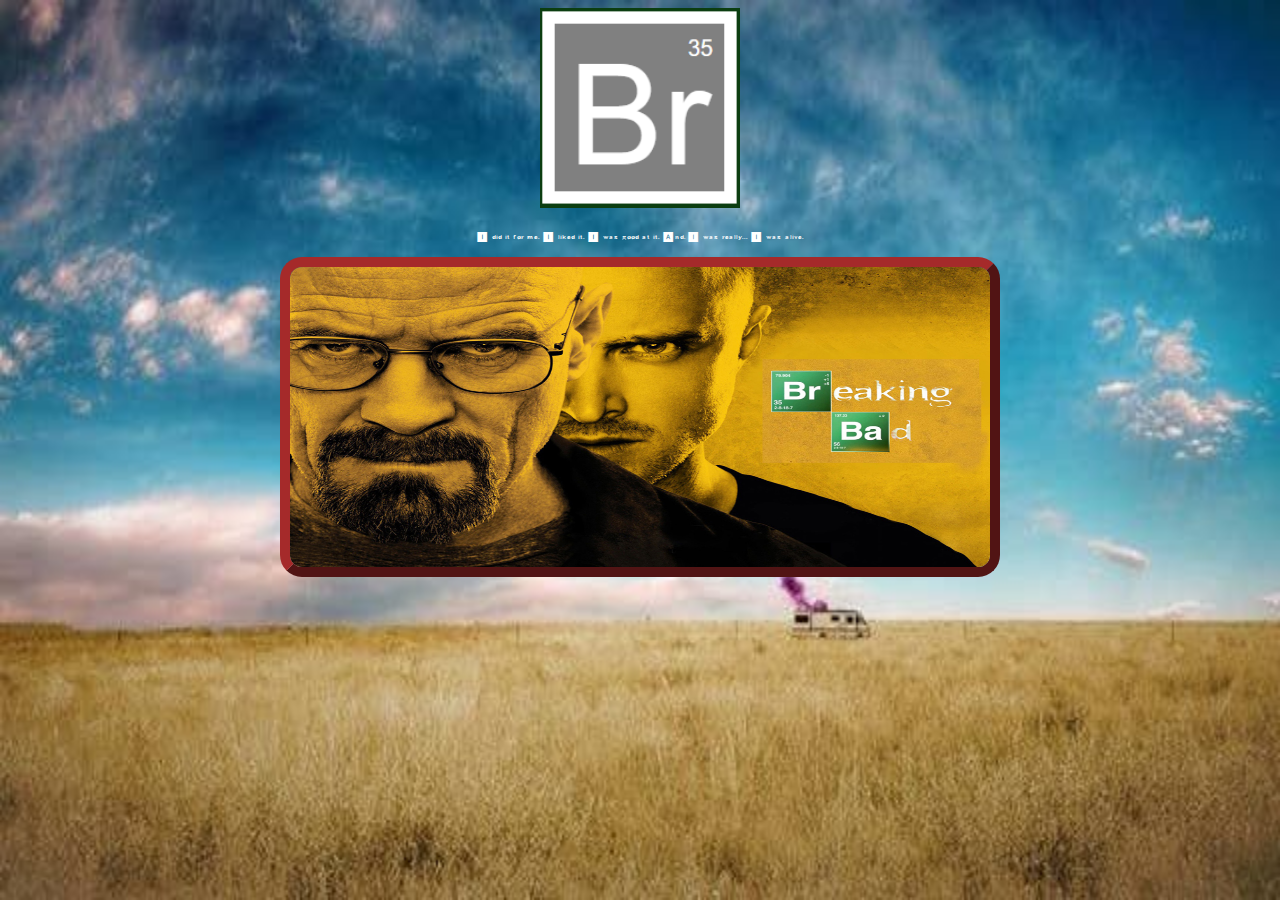
<file: index.html>
<!DOCTYPE html>
<html lang="en">
<head>
    <meta charset="UTF-8">
    <meta name="viewport" content="width=device-width, initial-scale=1.0">
    <title>QueVeo</title>
    <link rel="stylesheet" href="style.css">
    <link rel="icon" href="img/logo.PNG" type="image/x-icon">
</head>
<body id="indexbody">
    <img src="img/logo.PNG" alt="logo breaking bad" id="logo">
    
    <p id="textindex">I did it for me. I liked it. I was good at it. And, I was really... I was alive.</p>
    <img src="img/poster.jpg" alt="poster breaking bad" id="poster" usemap="#urlsimagen">
        <map name="urlsimagen">
            <area shape="poly" coords="476,101, 477,144, 677,145, 676,101" href="Formulario.html" alt="">
            <area shape="poly" coords="532,146, 528,184, 633,187, 633,147" href="Tabla.html" alt="">
        </map>
</body>
</html>
</file>
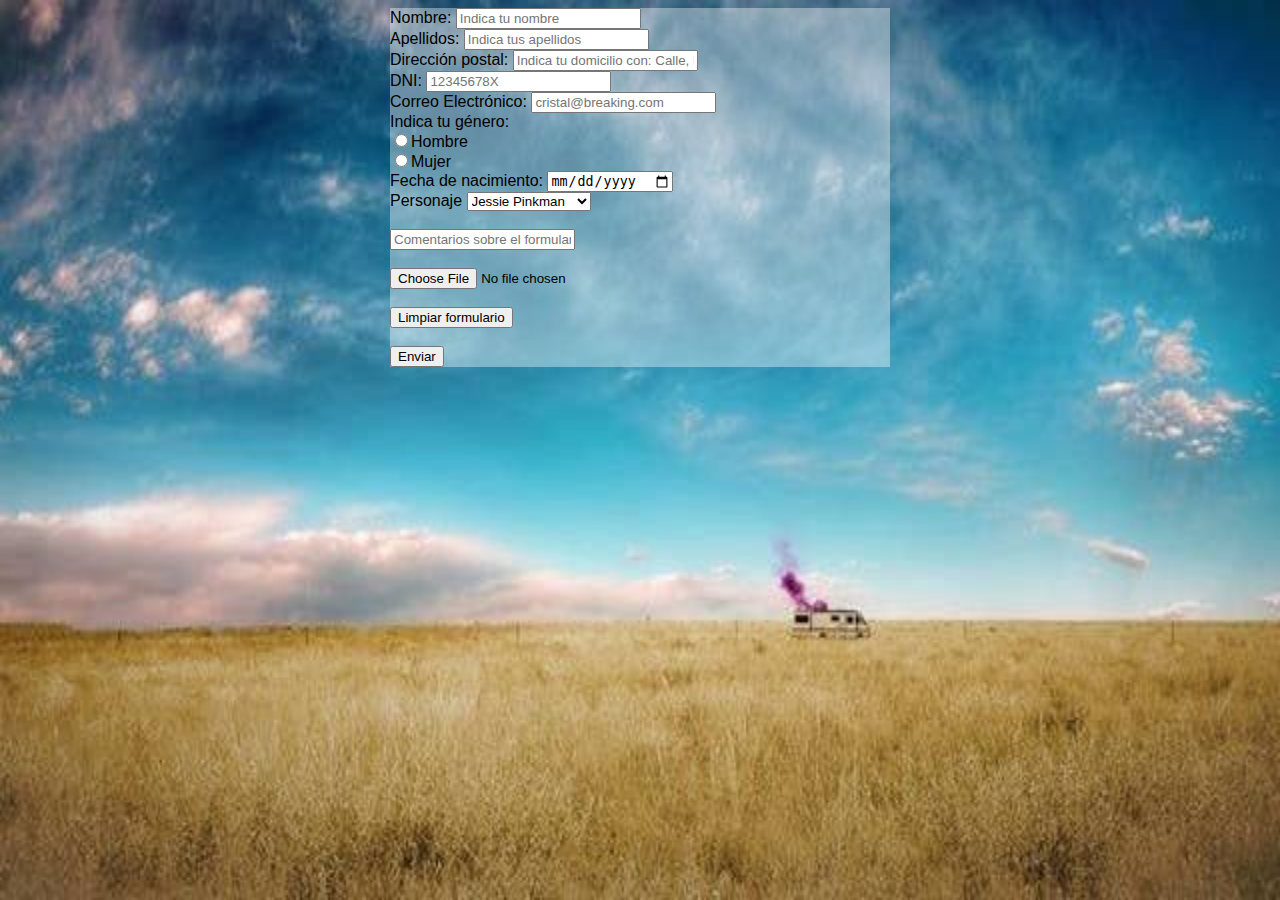
<file: Formulario.html>
<!DOCTYPE html>
<html lang="en">
<head>
    <meta charset="UTF-8">
    <meta name="viewport" content="width=device-width, initial-scale=1.0">
    <title>Breaking Bad - Que comience el juego!</title>
    <link rel="icon" href="img/logo.PNG" type="image/x-icon">
    <link rel="stylesheet" href="style.css">
</head>
<body id="indexbody" class="bodyformulario">
    <form name="Breaking Bad - Que comience el juego!" method="post" action="mailto:raul.rodriguez@proeducaglobal.com" id="formulario">
        Nombre: <input type="text" name="" id="" placeholder="Indica tu nombre" required>
        <br>
        Apellidos: <input type="text" name="" id="" placeholder="Indica tus apellidos" required>
        <br>
        Dirección postal: <input type="text" name="" id="" placeholder="Indica tu domicilio con: Calle, Número, Piso, Código Postal">
        <br>
        DNI: <input type="text" name="" id="" placeholder="12345678X">
        <br>
        Correo Electrónico: <input type="email" name="" id="" placeholder="cristal@breaking.com" required>
        <br>
        Indica tu género:
        <br>
        <input type="radio" name="genero" value="H">Hombre
        <br>
        <input type="radio" name="genero" value="M">Mujer
        <br>
        Fecha de nacimiento: <input type="date" name="" id="">
        <br>
        <label for="Personaje">Personaje</label>
        <select name="personajes" id="Personaje">
            <option value="Jessie Pinkman">Jessie Pinkman</option>
            <option value="Walter White">Walter White</option>
            <option value="Saul Goodman">Saul Goodman</option>
            <option value="Gustavo Fring">Gustavo Fring</option>
            <option value="Pollos Hermanos">Pollos Hermanos</option>
            <option value="Otros personajes">Otros personajes</option>
        </select>
        <br>
        <br>
        <input type="text" name="" id="" placeholder="Comentarios sobre el formulario">
        <br>
        <br>
        <input type="file" name="" id="">
        <br>
        <br>
        <input type="reset" value="Limpiar formulario">
        <br>
        <br>
        <input type="submit" value="Enviar">
    </form>
</body>
</html>
</file>
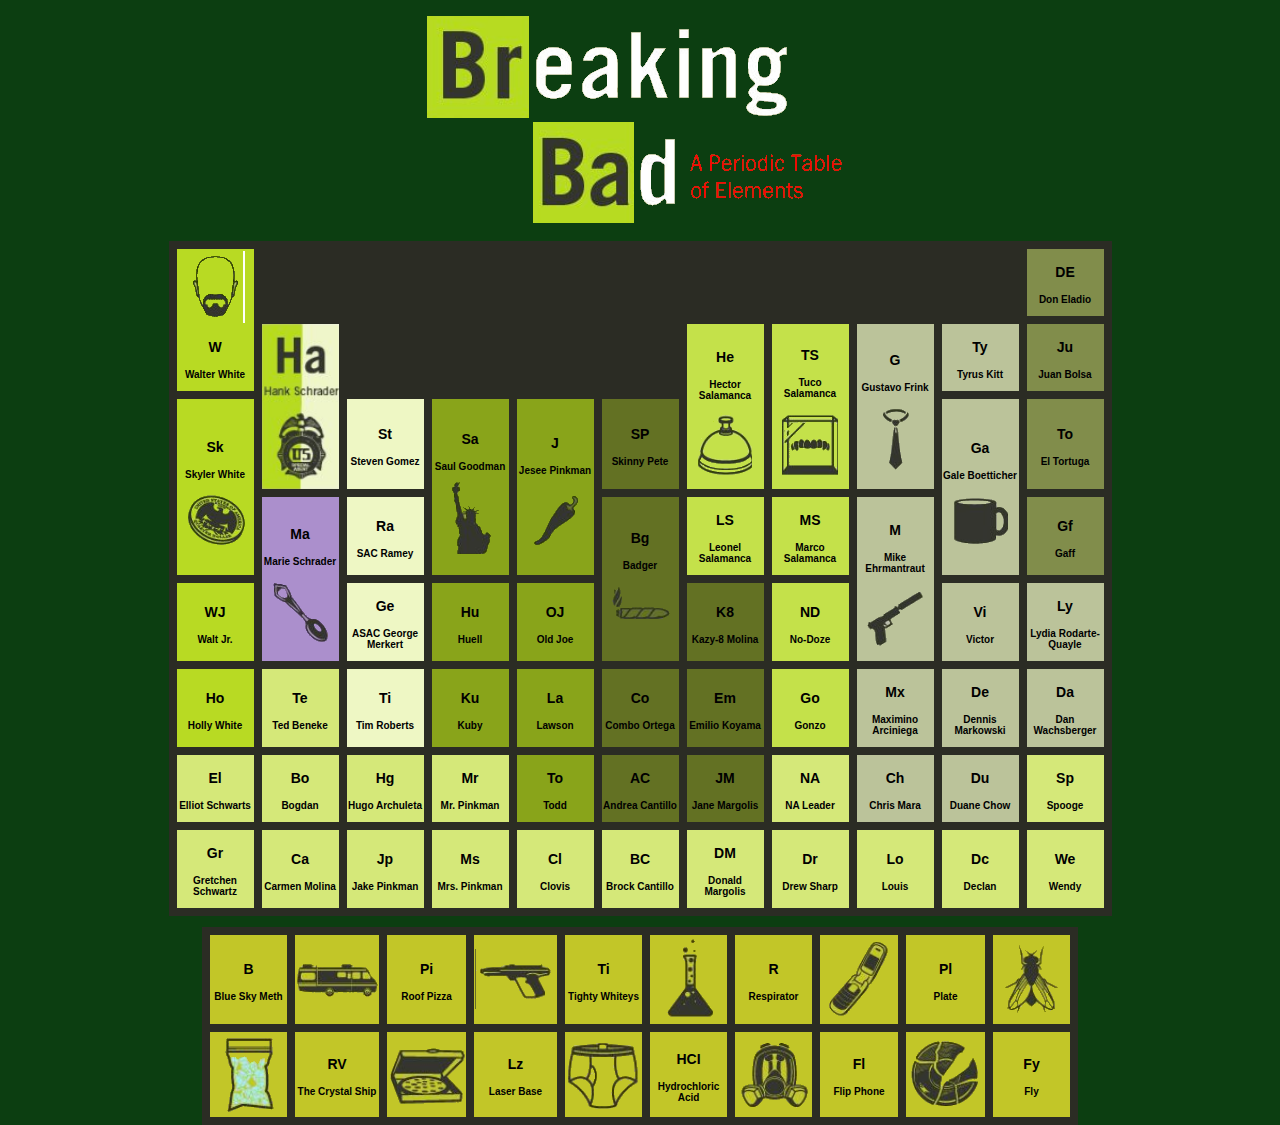
<file: Tabla.html>
<!DOCTYPE html>
<html lang="en">
<head>
    <meta charset="UTF-8">
    <meta name="viewport" content="width=device-width, initial-scale=1.0">
    <title>Tabla Periodica Breaking Bad</title>
    <link rel="stylesheet" href="style.css">
    <link rel="icon" href="img/logo.PNG" type="image/x-icon">
</head>
<body id="bodytabla">
    <img src="img/cabecera.png" alt="cabecerabreakingbad">
    <br>
    <br>
    <table class="tabla1">
        <tr>
            <td rowspan="2" class="celda1"><img src="img/Tabla Periódica/walterwhite.png" alt=""><p class="tamaño1">W</p><p>Walter White</p></td>
            <td colspan="9"></td>
            <td class="celda8"><p class="tamaño1">DE</p><p>Don Eladio</p></td>
        </tr>
        <tr>
            <td rowspan="2" class="celdaespecial"><img src="img/Tabla Periódica/hankschrader.png" alt=""></td>
            <td colspan="4"></td>
            <td rowspan="2" class="celda7"><p class="tamaño1">He</p><p>Hector Salamanca</p><img src="img/Tabla Periódica/hectorsalamanca.png" alt=""></td>
            <td rowspan="2" class="celda7"><p class="tamaño1">TS</p><p>Tuco Salamanca</p><img src="img/Tabla Periódica/tucosalamanca.png" alt=""></td>
            <td rowspan="2" class="celda9"><p class="tamaño1">G</p><p>Gustavo Frink</p><img src="img/Tabla Periódica/gustavofrink.png" alt=""></td>
            <td class="celda9"><p class="tamaño1">Ty</p><p>Tyrus Kitt</p></td>
            <td class="celda8"><p class="tamaño1">Ju</p><p>Juan Bolsa</p></td>
        </tr>
        <tr>
            <td rowspan="2" class="celda1"><p class="tamaño1">Sk</p><p>Skyler White</p><img src="img/Tabla Periódica/skylerwhite.png" alt=""></td>
            <td class="celda3"><p class="tamaño1">St</p><p>Steven Gomez</p></td>
            <td rowspan="2" class="celda5"><p class="tamaño1">Sa</p><p>Saul Goodman</p><img src="img/Tabla Periódica/saulgoodman.png" alt=""></td>
            <td rowspan="2" class="celda5"><p class="tamaño1">J</p><p>Jesee Pinkman</p><img src="img/Tabla Periódica/jessiepinkman.png" alt=""></td>
            <td class="celda6"><p class="tamaño1">SP</p><p>Skinny Pete</p></td>
            <td rowspan="2" class="celda9"><p class="tamaño1">Ga</p><p>Gale Boetticher</p><img src="img/Tabla Periódica/gale.png" alt=""></td>
            <td class="celda8"><p class="tamaño1">To</p><p>El Tortuga</p></td>
        <tr>
            <td rowspan="2" class="celda4"><p class="tamaño1">Ma</p><p>Marie Schrader</p><img src="img/Tabla Periódica/marieschrader.png" alt=""></td>
            <td class="celda3"><p class="tamaño1">Ra</p><p>SAC Ramey</p></td>
            <td rowspan="2" class="celda6"><p class="tamaño1">Bg</p><p>Badger</p><img src="img/Tabla Periódica/badger.png" alt=""></td>
            <td class="celda7"><p class="tamaño1">LS</p><p>Leonel Salamanca</p></td>
            <td class="celda7"><p class="tamaño1">MS</p><p>Marco Salamanca</p></td>
            <td rowspan="2" class="celda9"><p class="tamaño1">M</p><p>Mike Ehrmantraut</p><img src="img/Tabla Periódica/mike.png" alt=""></td>
            <td class="celda8"><p class="tamaño1">Gf</p><p>Gaff</p></td>
        </tr>
        <tr>
            <td class="celda1"><p class="tamaño1">WJ</p><p>Walt Jr.</p></td>
            <td class="celda3"><p class="tamaño1">Ge</p><p>ASAC George Merkert</p></td>
            <td class="celda5"><p class="tamaño1">Hu</p><p>Huell</p></td>
            <td class="celda5"><p class="tamaño1">OJ</p><p>Old Joe</p></td>
            <td class="celda6"><p class="tamaño1">K8</p><p>Kazy-8 Molina</p></td>
            <td class="celda7"><p class="tamaño1">ND</p><p>No-Doze</p></td>
            <td class="celda9"><p class="tamaño1">Vi</p><p>Victor</p></td>
            <td class="celda9"><p class="tamaño1">Ly</p><p>Lydia Rodarte-Quayle</p></td>
        </tr>
        <tr>
            <td class="celda1"><p class="tamaño1">Ho</p><p>Holly White</p></td>
            <td class="celda2"><p class="tamaño1">Te</p><p>Ted Beneke</p></td>
            <td class="celda3"><p class="tamaño1">Ti</p><p>Tim Roberts</p></td>
            <td class="celda5"><p class="tamaño1">Ku</p><p>Kuby</p></td>
            <td class="celda5"><p class="tamaño1">La</p><p>Lawson</p></td>
            <td class="celda6"><p class="tamaño1">Co</p><p>Combo Ortega</p></td>
            <td class="celda6"><p class="tamaño1">Em</p><p>Emilio Koyama</p></td>
            <td class="celda7"><p class="tamaño1">Go</p><p>Gonzo</p></td>
            <td class="celda9"><p class="tamaño1">Mx</p><p>Maximino Arciniega</p></td>
            <td class="celda9"><p class="tamaño1">De</p><p>Dennis Markowski</p></td>
            <td class="celda9"><p class="tamaño1">Da</p><p>Dan Wachsberger</p></td>
        </tr>
        <tr>
            <td class="celda2"><p class="tamaño1">El</p><p>Elliot Schwarts</p></td>
            <td class="celda2"><p class="tamaño1">Bo</p><p>Bogdan</p></td>
            <td class="celda2"><p class="tamaño1">Hg</p><p>Hugo Archuleta</p></td>
            <td class="celda2"><p class="tamaño1">Mr</p><p>Mr. Pinkman</p></td>
            <td class="celda5"><p class="tamaño1">To</p><p>Todd</p></td>
            <td class="celda6"><p class="tamaño1">AC</p><p>Andrea Cantillo</p></td>
            <td class="celda6"><p class="tamaño1">JM</p><p>Jane Margolis</p></td>
            <td class="celda2"><p class="tamaño1">NA</p><p>NA Leader</p></td>
            <td class="celda9"><p class="tamaño1">Ch</p><p>Chris Mara</p></td>
            <td class="celda9"><p class="tamaño1">Du</p><p>Duane Chow</p></td>
            <td class="celda2"><p class="tamaño1">Sp</p><p>Spooge</p></td>
        </tr>
        <tr>
            <td class="celda2"><p class="tamaño1">Gr</p><p>Gretchen Schwartz</p></td>
            <td class="celda2"><p class="tamaño1">Ca</p><p>Carmen Molina</p></td>
            <td class="celda2"><p class="tamaño1">Jp</p><p>Jake Pinkman</p></td>
            <td class="celda2"><p class="tamaño1">Ms</p><p>Mrs. Pinkman</p></td>
            <td class="celda2"><p class="tamaño1">Cl</p><p>Clovis</p></td>
            <td class="celda2"><p class="tamaño1">BC</p><p>Brock Cantillo</p></td>
            <td class="celda2"><p class="tamaño1">DM</p><p>Donald Margolis</p></td>
            <td class="celda2"><p class="tamaño1">Dr</p><p>Drew Sharp</p></td>
            <td class="celda2"><p class="tamaño1">Lo</p><p>Louis</p></td>
            <td class="celda2"><p class="tamaño1">Dc</p><p>Declan</p></td>
            <td class="celda2"><p class="tamaño1">We</p><p>Wendy</p></td>
        </tr>
    </table>
    <br>
    <table align="center" class="tabla1" id="tabla2">
        <tr>
            <td><p class="tamaño1">B</p><p>Blue Sky Meth</p></td>
            <td><img src="img/Tabla Periódica/bus.png" alt=""></td>
            <td><p class="tamaño1">Pi</p><p>Roof Pizza</p></td>
            <td><img src="img/Tabla Periódica/pistola.png" alt=""></td>
            <td><p class="tamaño1">Ti</p><p>Tighty Whiteys</p></td>
            <td><img src="img/Tabla Periódica/pocima.png" alt=""></td>
            <td><p class="tamaño1">R</p><p>Respirator</p></td>
            <td><img src="img/Tabla Periódica/movil.png" alt=""></td>
            <td><p class="tamaño1">Pl</p><p>Plate</p></td>
            <td><img src="img/Tabla Periódica/mosca.png" alt=""></td>
        </tr>
        <tr>
            <td><img src="img/Tabla Periódica/cristal.png" alt=""></td>
            <td><p class="tamaño1">RV</p><p>The Crystal Ship</p></td>
            <td><img src="img/Tabla Periódica/pizza.png" alt=""></td>
            <td><p class="tamaño1">Lz</p><p>Laser Base</p></td>
            <td><img src="img/Tabla Periódica/calzoncillos.png" alt=""></td>
            <td><p class="tamaño1">HCI</p><p>Hydrochloric Acid</p></td>
            <td><img src="img/Tabla Periódica/mascara.png" alt=""></td>
            <td><p class="tamaño1">Fl</p><p>Flip Phone</p></td>
            <td><img src="img/Tabla Periódica/plato.png" alt=""></td>
            <td><p class="tamaño1">Fy</p><p>Fly</p></td>
        </tr>
    </table>
</body>
</html>
</file>
<file: style.css>
@font-face {
    font-family: breakingbad;
    src: url(font/Breaking\ Bad.ttf) format(truetype);
    font-weight: normal;
    font-style: normal;
}

html {
    width: 100%;
    height: 100%;
}

body {
    background-color: #0c3e11;
    font-family: breakingbad, Arial, Helvetica, sans-serif;
}

#textindex {
    color: white;
    font-size: 14px;
}

#indexbody {
    background-image:url(img/fondo.jpg);
    background-repeat: no-repeat;
    background-size: 100% 100%;
    text-align: center;
}
#logo {
    width: 200px;
    height: 200px;
}

#poster {
    width: 700px;
    height: 300px;
    border: 10px outset brown;
    border-radius: 22px;
} 

#bodytabla {
    text-align: center;
    font-family: Arial, Helvetica, sans-serif;
    font-weight: bold;
    font-size: 10px;
}

.tabla1 {
    background-color:#2B2C24 ;
    padding: 3px;
    margin: 0 auto;
    table-layout: auto;
    text-align: center;
}

.tamaño1 {
    font-size: 14px;
}

td {
    border: 3px solid #2B2C24;
    margin: 10px;
    width: 75px;
}

tr {
    padding: 1px
}

.celda1 {
    background-color:#B8DA23;
}

.celda2 {
    background-color:#D5E879;
}

.celda3 {
    background-color:#EEF7C4;
}

.celda4 {
    background-color:#AB8FCC;
}

.celda5 {
    background-color:#89A41A;
}

.celda6 {
    background-color:#637123;
}

.celda7 {
    background-color:#C4E14A;
}

.celda8 {
    background-color:#818D4B;
}

.celda9 {
    background-color:#BBC39A;
}

.celda10 {
    background-color:#C2C629;
}

.celdaespecial {
    margin: 0;
    padding: 0;
}

.celdaespecial img {
    width: 100%;
    height: 100%;
    display: block;
}

#tabla2 tr {
    background-color: #C2C628;
}

.bodyformulario {
    font-family: Arial, Helvetica, sans-serif !important;
    text-align: left !important;
}

#formulario {
    background-color: rgba(255, 255, 255, 0.384);
    width: 500px !important;
    margin: auto;
}
</file>
